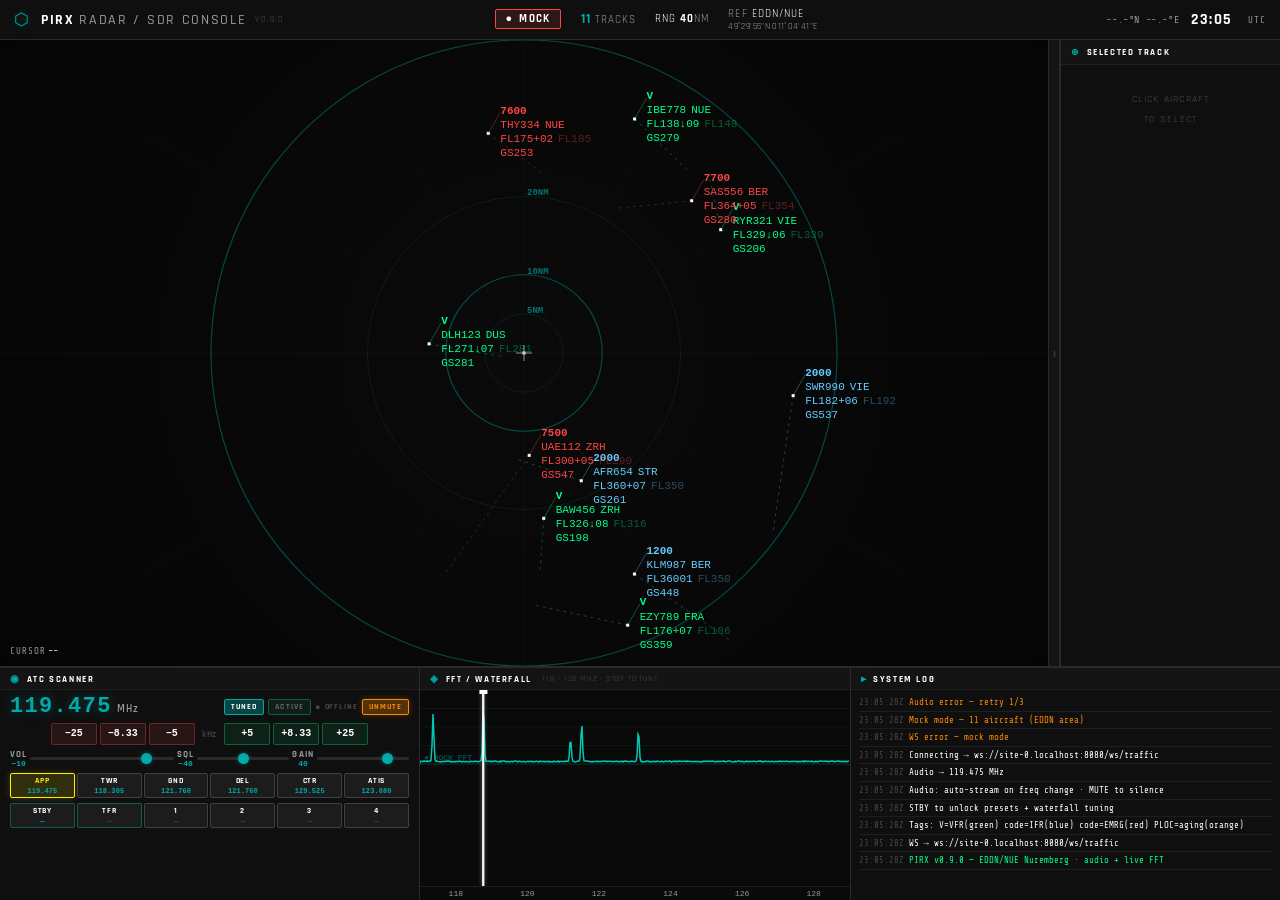
<file: index.html>
<!DOCTYPE html>
<html lang="en">
<head>
<meta charset="UTF-8">
<meta name="viewport" content="width=device-width, initial-scale=1.0">
<title>PIRX — Radar / SDR Console</title>
<link href="https://fonts.googleapis.com/css2?family=Share+Tech+Mono&family=Rajdhani:wght@400;500;600;700&display=swap" rel="stylesheet">
<link rel="stylesheet" href="style.css">
</head>
<body>

<!-- ═══ TOP BAR ═══ -->
<header id="topbar">
  <div id="tl">
    <span id="logo-mark">⬡</span>
    <span id="app-title">PIRX <span class="title-dim">Radar / SDR Console</span> <span class="title-ver">v0.9.0</span></span>
  </div>
  <div id="tc">
    <div id="conn-badge" class="badge badge-mock">
      <span id="conn-dot">●</span>
      <span id="conn-label">MOCK</span>
    </div>
    <div id="tc-stats">
      <span><span id="track-count" class="hi">0</span> <span class="lbl-dim">TRACKS</span></span>
      <span>RNG <span id="range-nm" class="val">40</span><span class="lbl-dim">NM</span></span>
      <span style="display:flex;flex-direction:column;align-items:flex-start;line-height:1.3"><span><span class="lbl-dim">REF</span> EDDN/NUE</span><span style="font-size:9px;color:var(--txt-lo);letter-spacing:.04em">49°29'55"N 011°04'41"E</span></span>
    </div>
  </div>
  <div id="tr">
    <span id="cursor-ll">--.-°N --.-°E</span>
    <span id="clock-time">--:--</span><span class="clock-sub">UTC</span>
  </div>
</header>

<!-- ═══ MIDDLE: radar + collapsible selected track panel ═══ -->
<div id="mid">
  <div id="radar-wrap">
    <canvas id="radar"></canvas>
    <div id="radar-overlay">
      <div><span class="ov-label">CURSOR</span><span class="ov-val" id="cursor-ov">--</span></div>
    </div>
  </div>
  <div id="rp-toggle" title="Toggle track panel">&#8250;</div>
  <div id="right-panel">
    <div class="rp-title"><span class="rp-icon">⊕</span> Selected Track</div>
    <div id="sel-empty">CLICK AIRCRAFT<br>TO SELECT</div>
    <div id="sel-detail" style="display:none"></div>
  </div>
</div>

<!-- ═══ BOTTOM STRIP ═══ -->
<div id="bottom">

  <!-- ── ATC SCANNER ── -->
  <div class="bot-section" id="sdr-section">
    <div class="bot-title"><span class="bot-icon">◉</span> ATC Scanner</div>
    <div id="sdr-body">

      <!-- Row 1: Frequency display + status pills -->
      <div class="atc-freq-row">
        <div class="atc-freq-wrap">
          <div id="freq-display">119.475</div>
          <span class="freq-unit">MHz</span>
        </div>
        <div class="atc-status-pills">
          <span class="status-pill pill-tuned"  id="pill-tuned">TUNED</span>
          <span class="status-pill pill-active" id="pill-active">ACTIVE</span>
          <span class="audio-status" id="audio-status" title="Audio stream status"><span id="audio-dot">●</span> <span id="audio-label">OFFLINE</span></span>
          <button class="mute-toggle-btn" id="btn-mute" title="Toggle audio mute">MUTE</button>
        </div>
      </div>

      <!-- Row 2: Step buttons (no INV) -->
      <div class="atc-step-row">
        <button class="step-btn neg" id="b-m25"  data-step="25"   data-dir="-1">−25</button>
        <button class="step-btn neg" id="b-m833" data-step="8.33" data-dir="-1">−8.33</button>
        <button class="step-btn neg" id="b-m5"   data-step="5"    data-dir="-1">−5</button>
        <span class="step-unit">kHz</span>
        <button class="step-btn pos" id="b-p5"   data-step="5"    data-dir="1">+5</button>
        <button class="step-btn pos" id="b-p833" data-step="8.33" data-dir="1">+8.33</button>
        <button class="step-btn pos" id="b-p25"  data-step="25"   data-dir="1">+25</button>
      </div>

      <!-- Row 3: VOL · SQL · GAIN — labels show live value -->
      <div class="atc-slider-row">
        <span class="slider-lbl">VOL<br><span class="slider-live" id="vol-val">−10</span></span>
        <input type="range" class="sdr-slider vol-slider" id="vol-slider" min="-60" max="0" value="-10" step="1">
        <span class="slider-lbl">SQL<br><span class="slider-live" id="sql-val">−40</span></span>
        <input type="range" class="sdr-slider sql-slider" id="sql-slider" min="-80" max="0" value="-40" step="1">
        <span class="slider-lbl">GAIN<br><span class="slider-live" id="gain-val">40</span></span>
        <input type="range" class="sdr-slider gain-slider" id="gain-slider" min="0" max="50" value="40" step="1">
      </div>

      <!-- Row 4: 6 protected ATC preset buttons -->
      <div class="atc-mem-row">
        <button class="mem-btn" id="mem-app"  data-key="APP"  data-type="preset">
          <span class="mem-name">APP</span><span class="mem-freq" id="mf-app">119.475</span>
        </button>
        <button class="mem-btn" id="mem-twr"  data-key="TWR"  data-type="preset">
          <span class="mem-name">TWR</span><span class="mem-freq" id="mf-twr">118.305</span>
        </button>
        <button class="mem-btn" id="mem-gnd"  data-key="GND"  data-type="preset">
          <span class="mem-name">GND</span><span class="mem-freq" id="mf-gnd">121.760</span>
        </button>
        <button class="mem-btn" id="mem-del"  data-key="DEL"  data-type="preset">
          <span class="mem-name">DEL</span><span class="mem-freq" id="mf-del">121.760</span>
        </button>
        <button class="mem-btn" id="mem-ctr"  data-key="CTR"  data-type="preset">
          <span class="mem-name">CTR</span><span class="mem-freq" id="mf-ctr">129.525</span>
        </button>
        <button class="mem-btn" id="mem-atis" data-key="ATIS" data-type="preset">
          <span class="mem-name">ATIS</span><span class="mem-freq" id="mf-atis">123.080</span>
        </button>
      </div>

      <!-- Row 5: STBY · TFR · User slots 1–4  (same size as mem-btn) -->
      <div class="atc-mem-row">
        <button class="mem-btn stby-btn" id="btn-stby" title="Standby — dial freq then TFR">
          <span class="mem-name">STBY</span>
          <span class="mem-freq" id="stby-freq-display">—</span>
        </button>
        <button class="mem-btn tfr-btn" id="btn-tfr" title="Transfer standby freq, then pick destination">
          <span class="mem-name">TFR</span>
          <span class="mem-freq">→</span>
        </button>
        <button class="mem-btn user-btn" id="mem-u1" data-key="U1" data-type="user">
          <span class="mem-name">1</span><span class="mem-freq" id="mf-u1">—</span>
        </button>
        <button class="mem-btn user-btn" id="mem-u2" data-key="U2" data-type="user">
          <span class="mem-name">2</span><span class="mem-freq" id="mf-u2">—</span>
        </button>
        <button class="mem-btn user-btn" id="mem-u3" data-key="U3" data-type="user">
          <span class="mem-name">3</span><span class="mem-freq" id="mf-u3">—</span>
        </button>
        <button class="mem-btn user-btn" id="mem-u4" data-key="U4" data-type="user">
          <span class="mem-name">4</span><span class="mem-freq" id="mf-u4">—</span>
        </button>
      </div>

    </div>
  </div><!-- /sdr-section -->

  <!-- FFT / Waterfall -->
  <div class="bot-section" id="wf-section">
    <div class="bot-title">
      <span class="bot-icon">◈</span> FFT / Waterfall
      <span class="bot-sub" id="wf-mode-label">118 – 128 MHz · STBY to tune</span>
    </div>
    <div id="wf-body">
      <canvas id="wf-canvas"></canvas>
      <div id="wf-tooltip"></div>
      <div class="wf-tune-line" id="wf-tune-line"></div>
      <div id="wf-freq-axis">
        <span class="wf-tick">118</span>
        <span class="wf-tick">120</span>
        <span class="wf-tick">122</span>
        <span class="wf-tick">124</span>
        <span class="wf-tick">126</span>
        <span class="wf-tick">128</span>
      </div>
    </div>
  </div>

  <!-- System Log -->
  <div class="bot-section" id="log-section">
    <div class="bot-title"><span class="bot-icon">▸</span> System Log</div>
    <div id="log-body"></div>
  </div>

</div><!-- /bottom -->

<script src="app.js"></script>
</body>
</html>
</file>
<file: style.css>
/* ═══════════════════════════════════════════════════════════════
   PIRX Radar / SDR Console — style.css  v0.8.0
   Dark theme: #0a0a0a bg · #ffffff text · iCAS2 states · ATC scanner
   ═══════════════════════════════════════════════════════════════ */

:root {
  /* ── Backgrounds ── */
  --bg:         #0a0a0a;
  --bg-panel:   #0f0f0f;
  --bg-panel2:  #141414;
  --bg-input:   #1c1c1c;

  /* ── Borders ── */
  --border:     #1e1e1e;
  --border-hi:  #2a2a2a;
  --border-sel: #404040;

  /* ── Text — PURE WHITE everywhere that matters ── */
  --txt-hi:     #ffffff;
  --txt-mid:    #ffffff;
  --txt-lo:     #999999;
  --txt-dim:    #484848;

  /* ── Accent colours ── */
  --cyan:       #00aaaa;
  --cyan-dim:   rgba(0,170,170,0.14);
  --cyan-glow:  rgba(0,170,170,0.40);
  --green:      #00ff88;
  --green-dim:  rgba(0,255,136,0.12);
  --amber:      #ff8800;
  --amber-dim:  rgba(255,136,0,0.14);
  --ploc:       #ff8c00;   /* PLOC signal-aging indicator — orange */
  --red:        #ff4444;
  --red-dim:    rgba(255,68,68,0.14);
  --yellow:     #ffee00;
  --yellow-dim: rgba(255,238,0,0.14);

  /* ── Radar ── */
  --radar-bg:   #0a0a0a;

  /* ── iCAS2 tag colours (reference — applied via canvas JS) ──
     Emergency  7500/7600/7700 → #ff4444
     OAT/mil    0xxx           → #ffaa00
     VFR        7000           → #00ff88
     IFR other               → #66ccff   */

  /* ── Typography ── */
  --font-mono:  'Share Tech Mono','Courier New',monospace;
  --font-ui:    'Rajdhani','Arial Narrow',sans-serif;

  /* ── Misc ── */
  --trans:      0.12s ease;
  --bottom-h:   26vh;
}

/* ════════════════════════
   RESET
   ════════════════════════ */
*,*::before,*::after { box-sizing:border-box; margin:0; padding:0; }

html,body {
  width:100%; height:100%;
  background:var(--bg); color:var(--txt-hi);
  font-family:var(--font-mono); overflow:hidden;
}
body { display:flex; flex-direction:column; }

/* ════════════════════════
   TOP BAR
   ════════════════════════ */
#topbar {
  height:40px; flex-shrink:0;
  display:flex; align-items:center; justify-content:space-between;
  background:var(--bg-panel); border-bottom:1px solid var(--border-hi);
  padding:0 14px; gap:16px; z-index:20;
}
#tl,#tc,#tr { display:flex; align-items:center; gap:12px; }
#tc { flex:1; justify-content:center; gap:20px; }

#logo-mark {
  font-size:17px; color:var(--cyan);
  text-shadow:0 0 10px var(--cyan-glow); line-height:1;
}
#app-title {
  font-family:var(--font-ui); font-weight:700;
  font-size:14px; letter-spacing:.12em; text-transform:uppercase; color:var(--txt-hi);
}
.title-dim { color:var(--txt-lo); font-weight:500; }
.title-ver  { color:var(--txt-dim); font-size:9px; font-weight:400; letter-spacing:.10em; margin-left:4px; vertical-align:middle; }

.badge {
  display:flex; align-items:center; gap:6px;
  padding:2px 9px; border-radius:2px;
  font-family:var(--font-ui); font-weight:700;
  font-size:11px; letter-spacing:.12em; border:1px solid transparent;
}
.badge-mock       { border-color:var(--red);   color:#fff; background:var(--red-dim); }
.badge-live       { border-color:var(--green); color:#fff; background:var(--green-dim); }
.badge-connecting { border-color:var(--amber); color:#fff; background:var(--amber-dim); }
.badge-mock #conn-dot { animation:blink .9s step-end infinite; }
@keyframes blink { 50% { opacity:0; } }

#tc-stats {
  display:flex; align-items:center; gap:18px;
  font-family:var(--font-ui); font-size:11px; color:var(--txt-hi); letter-spacing:.1em;
}
#tc-stats .hi  { color:var(--cyan); font-weight:700; font-size:13px; }
#tc-stats .val { color:var(--txt-hi); font-weight:700; }
.lbl-dim { color:var(--txt-lo); }

#cursor-ll {
  font-size:10px; color:var(--txt-lo);
  letter-spacing:.06em; min-width:150px; text-align:right;
}
#clock-time { font-family:var(--font-ui); font-size:15px; font-weight:700; letter-spacing:.1em; color:var(--txt-hi); }
.clock-sub  { font-size:9px; color:var(--txt-lo); letter-spacing:.12em; margin-left:3px; }

/* ════════════════════════
   MIDDLE — radar + collapse toggle + panel
   ════════════════════════ */
#mid { flex:1; display:flex; overflow:hidden; min-height:0; }

#radar-wrap {
  flex:1; position:relative; background:var(--radar-bg);
  overflow:hidden; min-width:0; cursor:crosshair;
}
#radar { display:block; width:100%; height:100%; }

#radar-overlay {
  position:absolute; bottom:8px; left:10px;
  display:flex; gap:14px; pointer-events:none;
}
.ov-label { color:var(--txt-lo); font-size:9px; letter-spacing:.1em; margin-right:3px; }
.ov-val   { color:var(--txt-hi); font-size:10px; }

/* Collapse toggle — sits on the border between radar and right panel */
#rp-toggle {
  width:12px; flex-shrink:0;
  display:flex; align-items:center; justify-content:center;
  background:var(--bg-panel2);
  border-left:1px solid var(--border-hi);
  border-right:1px solid var(--border-hi);
  cursor:pointer; color:var(--txt-dim); font-size:13px;
  transition:color var(--trans), background var(--trans);
  user-select:none; z-index:10;
}
#rp-toggle:hover { color:var(--cyan); background:var(--cyan-dim); }

/* Right panel — collapsible via CSS transition */
#right-panel {
  width:220px; flex-shrink:0;
  background:var(--bg-panel); border-left:1px solid var(--border-hi);
  display:flex; flex-direction:column; overflow:hidden;
  transition:width 0.18s ease;
}
#right-panel.collapsed { width:0; border-left:none; }

.rp-title {
  font-family:var(--font-ui); font-size:9px; font-weight:700;
  letter-spacing:.18em; color:var(--txt-hi); text-transform:uppercase;
  padding:7px 10px 6px; border-bottom:1px solid var(--border);
  display:flex; align-items:center; gap:6px;
  background:var(--bg-panel2); flex-shrink:0; white-space:nowrap;
}
.rp-icon { color:var(--cyan); }

#sel-detail {
  padding:8px 10px;
  display:grid; grid-template-columns:auto 1fr;
  gap:4px 10px; font-size:10px; flex:1; align-content:start;
  overflow-y:auto;
}
.sel-key { color:var(--txt-lo); font-family:var(--font-ui); font-size:9px; letter-spacing:.12em; font-weight:600; }
.sel-val { color:var(--txt-hi); font-family:var(--font-mono); font-size:10px; font-weight:700; }
.sel-val.hi { color:var(--cyan); }

#sel-empty {
  padding:24px 10px; font-size:10px; color:var(--txt-dim);
  text-align:center; font-family:var(--font-ui);
  letter-spacing:.12em; line-height:2; flex:1; white-space:nowrap;
}


/* ════════════════════════
   BOTTOM STRIP
   ════════════════════════ */
#bottom {
  height:var(--bottom-h); flex-shrink:0;
  display:flex; background:var(--bg-panel);
  border-top:2px solid var(--border-hi); overflow:hidden;
}

.bot-section {
  display:flex; flex-direction:column;
  border-right:1px solid var(--border-hi);
  overflow:hidden; flex-shrink:0;
}
.bot-section:last-child { border-right:none; flex:1; }

.bot-title {
  font-family:var(--font-ui); font-size:9px; font-weight:700;
  letter-spacing:.18em; color:var(--txt-hi); text-transform:uppercase;
  padding:5px 10px 4px; border-bottom:1px solid var(--border);
  display:flex; align-items:center; gap:6px;
  flex-shrink:0; background:var(--bg-panel2);
}
.bot-icon { color:var(--cyan); font-size:10px; }
.bot-sub  { color:var(--txt-dim); font-weight:400; font-size:8px; margin-left:4px; letter-spacing:.1em; }

/* ════════════════════════════════════════
   ATC SCANNER SECTION
   ════════════════════════════════════════ */
#sdr-section { width:420px; }

#sdr-body {
  overflow:hidden;
  padding:6px 10px 5px;
  display:flex; flex-direction:column; gap:5px;
  overflow:hidden; flex:1;
}

/* Row 1 — Freq display + STBY/TFR + status pills */
.atc-freq-row {
  display:flex; align-items:center; gap:8px; justify-content:space-between;
}
.atc-freq-wrap {
  display:flex; align-items:baseline; gap:5px;
}
#freq-display {
  font-family:'Courier New',monospace;
  font-size:22px; font-weight:700; letter-spacing:.06em;
  color:var(--cyan); text-shadow:0 0 14px var(--cyan-glow);
  line-height:1; min-width:7ch; text-align:right;
}
.freq-unit {
  font-family:var(--font-ui); font-size:11px; font-weight:600;
  color:var(--txt-lo); letter-spacing:.1em;
}

/* Status pills */
.atc-status-pills { display:flex; gap:4px; flex-shrink:0; }
.status-pill {
  font-family:var(--font-ui); font-size:8px; font-weight:700;
  letter-spacing:.14em; padding:2px 6px;
  border-radius:2px; border:1px solid transparent;
  color:#ffffff; opacity:0.35; transition:all var(--trans);
}
.status-pill.on { opacity:1; }

.pill-tuned  { border-color:var(--cyan);  background:rgba(0,170,170,0.2); }
.pill-tuned.on { background:rgba(0,170,170,0.35); }
.pill-active { border-color:var(--green); background:rgba(0,255,136,0.2); }
.pill-active.on { background:rgba(0,255,136,0.30); }
/* pill-mute retired — audio status + mute button used instead */

/* Row 2 — Step buttons */
.atc-step-row {
  display:flex; align-items:center; gap:3px; justify-content:center;
}
.step-unit {
  font-family:var(--font-ui); font-size:9px; font-weight:600;
  color:var(--txt-dim); letter-spacing:.1em;
  padding:0 4px; flex-shrink:0;
}

/* Base step button */
.step-btn {
  font-family:'Courier New',monospace;
  font-size:10px; font-weight:700;
  padding:4px 0; width:46px;
  border-radius:2px; border:1px solid;
  cursor:pointer; transition:all var(--trans);
  line-height:1.2; text-align:center;
  color:#ffffff;
}
/* Negative step buttons (left cluster) */
.step-btn.neg {
  background:rgba(255,68,68,0.10);
  border-color:rgba(255,68,68,0.35);
}
.step-btn.neg:hover {
  background:rgba(255,68,68,0.26);
  border-color:rgba(255,68,68,0.75);
  box-shadow:0 0 6px rgba(255,68,68,0.30);
}
/* Positive step buttons (right cluster) */
.step-btn.pos {
  background:rgba(0,255,136,0.08);
  border-color:rgba(0,255,136,0.30);
}
.step-btn.pos:hover {
  background:rgba(0,255,136,0.22);
  border-color:rgba(0,255,136,0.65);
  box-shadow:0 0 6px rgba(0,255,136,0.25);
}
/* Active-flash state (added briefly via JS) */
.step-btn.flash-neg { background:rgba(255,68,68,0.55) !important; border-color:#ff4444 !important; }
.step-btn.flash-pos { background:rgba(0,255,136,0.50) !important; border-color:#00ff88 !important; }

/* Row 3 — Sliders: VOL=90%, SQL=40%, GAIN=fills remainder */
.atc-slider-row {
  display:flex; align-items:center; gap:3px;
  overflow:hidden; width:100%; box-sizing:border-box;
}
.slider-lbl {
  font-family:var(--font-ui); font-size:9px; font-weight:700;
  letter-spacing:.12em; color:var(--txt-lo); flex-shrink:0;
  text-align:center; line-height:1.2;
}
.sdr-slider {
  flex:1; -webkit-appearance:none;
  height:3px; background:var(--border-hi);
  border-radius:2px; outline:none; cursor:pointer;
}
/* VOL 10% shorter than default */
/* Slider proportions: VOL=0.81  SQL=GAIN=0.52 (equal)
   All sliders constrained within the ATC scanner panel */
.vol-slider  { flex:0.81; min-width:0; max-width:100%; }
.sql-slider  { flex:0.52; min-width:0; max-width:100%; }
.gain-slider { flex:0.52; min-width:0; max-width:100%; }
.sdr-slider::-webkit-slider-thumb {
  -webkit-appearance:none; width:11px; height:11px;
  background:var(--cyan); border-radius:50%;
  cursor:pointer; box-shadow:0 0 5px var(--cyan-glow);
}
.slider-val { display:none; }   /* retired — value now shown in label */
.slider-live {
  display:block; font-size:8px; color:var(--cyan);
  font-family:'Courier New',monospace; font-weight:700;
  letter-spacing:0; line-height:1; text-align:center;
}
.slider-lbl {
  text-align:center; line-height:1.1;
}

/* MUTE toggle button — lives in pills row */
.mute-toggle-btn {
  font-family:var(--font-ui); font-size:8px; font-weight:700;
  letter-spacing:.12em; padding:2px 6px;
  border-radius:2px; border:1px solid var(--border-sel);
  background:var(--bg-input); color:var(--txt-lo);
  cursor:pointer; transition:all var(--trans);
  flex-shrink:0; line-height:1;
}
.mute-toggle-btn:hover { border-color:var(--amber); color:var(--txt-hi); background:var(--amber-dim); }
.mute-toggle-btn.muted {
  border-color:var(--amber); color:var(--amber);
  background:rgba(255,136,0,0.28);
  box-shadow:0 0 6px rgba(255,136,0,0.28);
}

/* Audio stream status indicator */
.audio-status {
  display:flex; align-items:center; gap:3px;
  font-family:var(--font-ui); font-size:8px; font-weight:700;
  letter-spacing:.12em; color:var(--txt-dim);
  flex-shrink:0; white-space:nowrap;
  transition:color var(--trans);
}
.audio-status.live       { color:var(--green); }
.audio-status.buffering  { color:var(--amber); }
.audio-status.offline    { color:var(--txt-dim); }
#audio-dot { font-size:9px; line-height:1; }
.audio-status.live      #audio-dot { color:var(--green);  text-shadow:0 0 6px rgba(0,255,136,0.60); }
.audio-status.buffering #audio-dot { color:var(--amber);  text-shadow:0 0 6px rgba(255,136,0,0.50); }
.audio-status.offline   #audio-dot { color:var(--txt-dim); text-shadow:none; }

/* Rows 4+5 — Memory buttons */
.atc-mem-row {
  display:flex; align-items:stretch; gap:2px;
}

.mem-btn {
  flex:1;
  display:flex; flex-direction:column; align-items:center;
  padding:2px 1px; gap:1px;
  background:var(--bg-input); border:1px solid var(--border-sel);
  border-radius:2px; cursor:pointer; transition:all var(--trans);
  min-width:0; overflow:hidden;
}
.mem-btn:hover {
  border-color:var(--cyan); background:var(--cyan-dim);
}
.mem-btn.active-mem {
  border-color:var(--yellow); background:rgba(255,238,0,0.14);
  box-shadow:0 0 7px rgba(255,238,0,0.22);
}
.mem-btn.active-mem .mem-name { color:var(--yellow); }
.mem-btn.store-flash {
  border-color:var(--green) !important;
  background:rgba(0,255,136,0.28) !important;
  box-shadow:0 0 9px rgba(0,255,136,0.30) !important;
}

/* STBY button variant */
.stby-btn { border-color:rgba(0,170,170,0.40); }
.stby-btn.active-mem {
  border-color:var(--cyan); background:rgba(0,170,170,0.20);
  box-shadow:0 0 7px rgba(0,170,170,0.35);
}
.stby-btn.active-mem .mem-name { color:var(--cyan); }
.stby-btn.active-mem .mem-freq { color:var(--cyan); }

/* TFR button variant */
.tfr-btn { border-color:rgba(0,255,136,0.30); }
.tfr-btn.active-mem {
  border-color:var(--green); background:rgba(0,255,136,0.18);
  box-shadow:0 0 7px rgba(0,255,136,0.30);
}
.tfr-btn.active-mem .mem-name { color:var(--green); }
.tfr-btn.active-mem .mem-freq { color:var(--green); }

/* User slot buttons 1–4 — same base as mem-btn, empty = dimmed */
.user-btn .mem-freq { color:var(--txt-dim); }
.user-btn.has-freq .mem-freq { color:var(--cyan); }
.user-btn.active-mem {
  border-color:var(--yellow); background:rgba(255,238,0,0.14);
  box-shadow:0 0 7px rgba(255,238,0,0.22);
}
.user-btn.active-mem .mem-name { color:var(--yellow); }
.user-btn.erase-flash {
  border-color:var(--red) !important;
  background:rgba(255,68,68,0.22) !important;
  box-shadow:0 0 8px rgba(255,68,68,0.30) !important;
}

.mem-name {
  font-family:var(--font-ui); font-size:8px; font-weight:700;
  letter-spacing:.10em; color:#ffffff; text-transform:uppercase;
}
.mem-freq {
  font-family:'Courier New',monospace;
  font-size:7px; font-weight:700;
  color:var(--cyan); letter-spacing:.01em; white-space:nowrap;
}

/* ════════════════════════
   WATERFALL SECTION — 10 MHz span
   ════════════════════════ */
#wf-section { flex:1; min-width:0; }
#wf-body { flex:1; position:relative; overflow:hidden; background:var(--bg); cursor:not-allowed; }
#wf-body.stby-active { cursor:crosshair; }
#wf-canvas { display:block; width:100%; height:100%; }

/* Fixed 6-tick axis: 118 | 120 | 122 | 124 | 126 | 128 MHz */
#wf-freq-axis {
  position:absolute; bottom:0; left:0; right:0; height:14px;
  display:flex; align-items:center; justify-content:space-between;
  padding:0; pointer-events:none;
  background:rgba(10,10,10,0.82); border-top:1px solid var(--border);
}
.wf-tick {
  font-size:8px; color:var(--txt-lo); font-family:'Courier New',monospace;
  flex:1; text-align:center;
}

/* Tuned-frequency marker — position driven by JS via left% */
.wf-tune-line {
  position:absolute; top:0; bottom:14px;
  width:2px; background:rgba(255,255,255,0.80);
  pointer-events:none;
  box-shadow:0 0 4px rgba(255,255,255,0.45);
}

/* Hover frequency tooltip */
#wf-tooltip {
  position:absolute; top:4px;
  font-family:'Courier New',monospace; font-size:9px; font-weight:700;
  color:#ffffff; background:rgba(0,0,0,0.72);
  border:1px solid rgba(0,170,170,0.50);
  padding:2px 6px; border-radius:2px;
  pointer-events:none; display:none; white-space:nowrap;
  transform:translateX(-50%);
}

/* ════════════════════════
   LOG SECTION
   ════════════════════════ */
#log-section { width:260px; }
#log-body { flex:1; overflow-y:auto; padding:4px 8px; }

.log-entry {
  padding:1px 0; border-bottom:1px solid var(--border);
  font-size:9px; line-height:1.6;
  white-space:nowrap; overflow:hidden; text-overflow:ellipsis;
  color:var(--txt-hi);
}
.log-entry.info  { color:#ffffff; }
.log-entry.warn  { color:var(--amber); }
.log-entry.ok    { color:var(--green); }
.log-entry.error { color:var(--red); }
.log-ts { color:var(--txt-dim); margin-right:5px; font-size:8.5px; }

/* ════════════════════════════════════════
   iCAS2 LABEL STATE — text-colour only
   All canvas labels are TRANSPARENT bg.
   Colors applied via getTagColor() in JS.
   ════════════════════════════════════════ */
/* Tag colour reference (mirrors getTagColor in app.js):
   Emergency  7500/7600/7700 → #ff4444  red
   OAT/mil    0xxx           → #ffaa00  amber
   VFR        7000           → #00ff88  green
   IFR other               → #66ccff  light blue  */

/* ════════════════════════
   SCROLLBAR
   ════════════════════════ */
::-webkit-scrollbar { width:3px; height:3px; }
::-webkit-scrollbar-track { background:var(--bg); }
::-webkit-scrollbar-thumb { background:var(--border-hi); border-radius:2px; }
</file>
